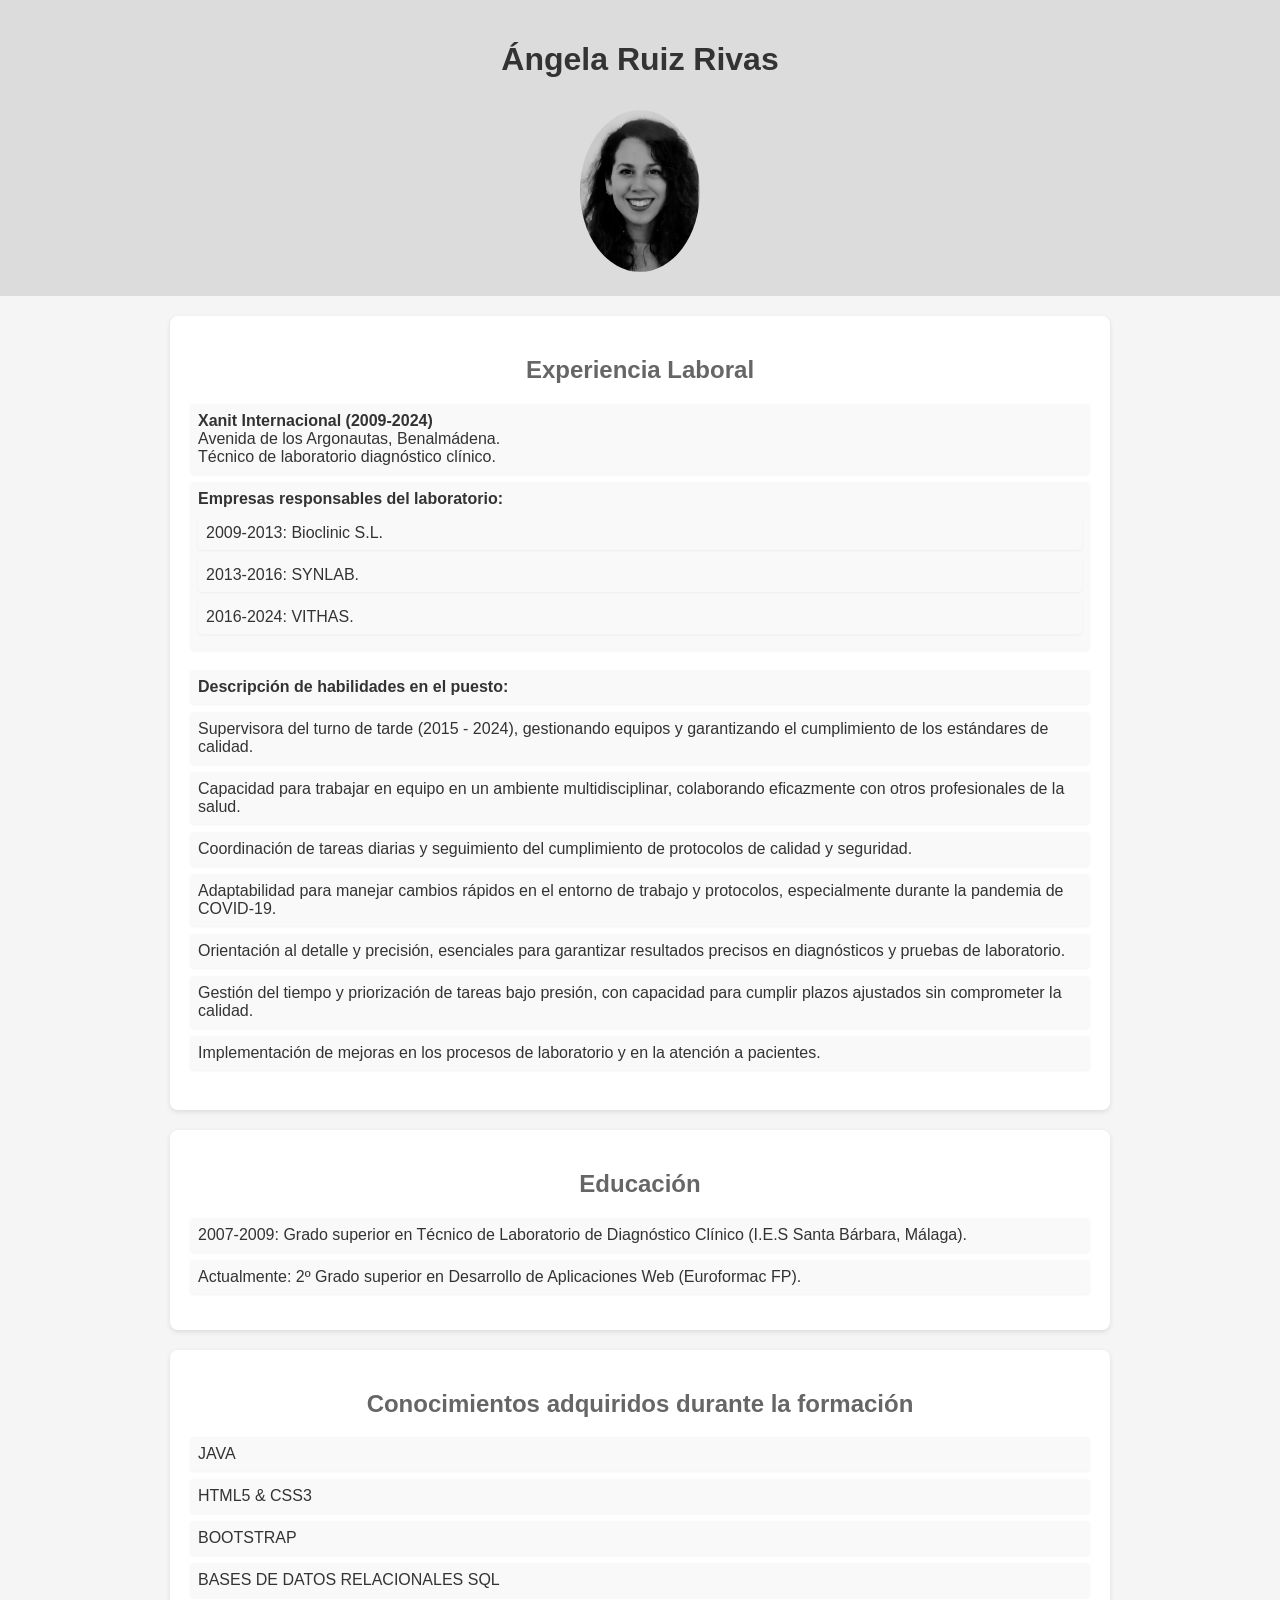
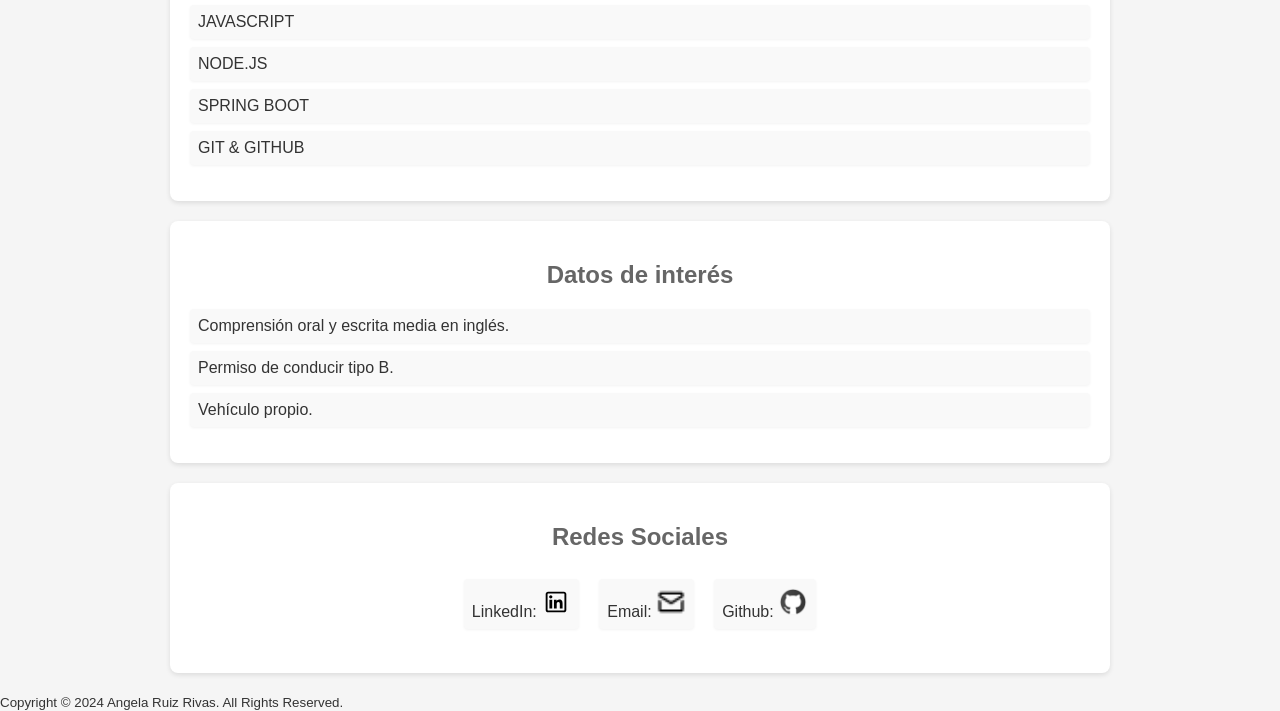
<file: perfil.html>
<!DOCTYPE html>
<html lang="es">
  <head>
    <meta charset="UTF-8" />
    <meta name="viewport" content="width=device-width, initial-scale=1.0" />
    <title>Perfil personal Ángela Ruiz Rivas</title>
    <link rel="stylesheet" href="perfil.css" />
  </head>

  <body>
    <!-- Encabezado -->
    <header id="encabezado">
      <h1>Ángela Ruiz Rivas</h1>
      <img
        src="./imagenes/ARR.jpeg"
        alt="Fotografía de Ángela Ruiz Rivas"
        width="120px"
      />
    </header>

    <!-- Información personal -->
    <section id="personal">
      <h2>Experiencia Laboral</h2>
      <div class="contenido">
        <div id="empresas">
          <ul>
            <li>
              <strong>Xanit Internacional (2009-2024)</strong><br />
              Avenida de los Argonautas, Benalmádena.<br />
              Técnico de laboratorio diagnóstico clínico.
            </li>
            <li>
              <strong>Empresas responsables del laboratorio:</strong>
              <ul>
                <li>2009-2013: Bioclinic S.L.</li>
                <li>2013-2016: SYNLAB.</li>
                <li>2016-2024: VITHAS.</li>
              </ul>
            </li>
          </ul>
        </div>
        <div id="descripcion">
          <ul>
            <li><strong>Descripción de habilidades en el puesto:</strong></li>
            <li>
              Supervisora del turno de tarde (2015 - 2024), gestionando equipos
              y garantizando el cumplimiento de los estándares de calidad.
            </li>
            <li>
              Capacidad para trabajar en equipo en un ambiente multidisciplinar,
              colaborando eficazmente con otros profesionales de la salud.
            </li>
            <li>
              Coordinación de tareas diarias y seguimiento del cumplimiento de
              protocolos de calidad y seguridad.
            </li>
            <li>
              Adaptabilidad para manejar cambios rápidos en el entorno de
              trabajo y protocolos, especialmente durante la pandemia de
              COVID-19.
            </li>
            <li>
              Orientación al detalle y precisión, esenciales para garantizar
              resultados precisos en diagnósticos y pruebas de laboratorio.
            </li>

            <li>
              Gestión del tiempo y priorización de tareas bajo presión, con
              capacidad para cumplir plazos ajustados sin comprometer la
              calidad.
            </li>

            <li>
              Implementación de mejoras en los procesos de laboratorio y en la
              atención a pacientes.
            </li>
          </ul>
        </div>
      </div>
    </section>

    <!-- Educación -->
    <section id="educacion">
      <h2>Educación</h2>
      <ul>
        <li>
          2007-2009: Grado superior en Técnico de Laboratorio de Diagnóstico
          Clínico (I.E.S Santa Bárbara, Málaga).
        </li>
        <li>
          Actualmente: 2º Grado superior en Desarrollo de Aplicaciones Web
          (Euroformac FP).
        </li>
      </ul>
    </section>

    <!-- Conocimientos adquiridos en el grado DAW-->
    <section id="daw">
      <h2>Conocimientos adquiridos durante la formación</h2>
      <ul>
        <li>JAVA</li>
        <li>HTML5 & CSS3</li>
        <li>BOOTSTRAP</li>
        <li>BASES DE DATOS RELACIONALES SQL</li>
        <li>JAVASCRIPT</li>
        <li>NODE.JS</li>
        <li>SPRING BOOT</li>
        <li>GIT & GITHUB</li>
      </ul>
    </section>

    <!-- Otros -->
    <section id="otros">
      <h2>Datos de interés</h2>
      <ul>
        <li>Comprensión oral y escrita media en inglés.</li>
        <li>Permiso de conducir tipo B.</li>
        <li>Vehículo propio.</li>
      </ul>
    </section>

    <!-- Redes sociales -->
    <section id="redes">
      <h2>Redes Sociales</h2>
      <ul>
        <li>
          LinkedIn:
          <a href="https://www.linkedin.com/in/angela2r/">
            <img
              src="./imagenes/linkedin.svg"
              alt="LinkedIn"
              width="24px"
              height="24px"
            />
          </a>
        </li>
        <li>
          Email:
          <a href="mailto:angelaruizdev@gmail.com">
            <img
              src="./imagenes/mail.png"
              alt="Email"
              width="24px"
              height="24px"
            />
          </a>
        </li>
        <li>
          Github:
          <a href="https://github.com/Anpidev">
            <img
              src="./imagenes/github.png"
              alt="Github"
              width="24px"
              height="24px"
            />
          </a>
        </li>
      </ul>
    </section>
    <footer>
      <small> Copyright © 2024 Angela Ruiz Rivas. All Rights Reserved. </small>
    </footer>
  </body>
</html>
</file>
<file: perfil.css>
/* Estilos generales para el cuerpo de la página */
body {
    font-family: 'Arial', sans-serif; /* Usamos una fuente simple y legible */
    background-color: #f5f5f5; /* Fondo gris claro para toda la página */
    color: #333; /* El texto será de color gris oscuro para que se lea fácilmente */
    margin: 0; /* Eliminamos el margen predeterminado */
    padding: 0; /* Eliminamos el padding predeterminado */
    box-sizing: border-box; /* Aseguramos que los elementos usen el tamaño correcto al contar los bordes y el padding */
}

/* Estilo para el encabezado (nombre y foto) */
header {
    background-color: #dcdcdc; /* Fondo gris más oscuro para el encabezado */
    color: #333; /* El texto en el encabezado será de color gris oscuro */
    padding: 20px; /* Espaciado dentro del encabezado */
    text-align: center; /* Alineamos el contenido en el centro */
}

header img {
    border-radius: 50%; /* Hacemos que la foto sea circular */
    margin-top: 10px; /* Le damos un pequeño espacio por encima de la imagen */
}

/* Estilo para cada sección de la página */
section {
    background-color: #ffffff; /* Fondo blanco para las secciones */
    margin: 20px auto; /* Márgenes automáticos para centrar las secciones */
    padding: 20px; /* Espaciado dentro de las secciones */
    width: 90%; /* El ancho de las secciones será el 90% de la pantalla */
    max-width: 900px; /* No se expandirá más allá de 900px de ancho */
    border-radius: 8px; /* Esquinas redondeadas */
    box-shadow: 0 2px 5px rgba(0, 0, 0, 0.1); /* Sombra sutil alrededor de las secciones para dar profundidad */
}

/* Estilo para los títulos de las secciones */
h2 {
    color: #666; /* Usamos un gris más suave para los subtítulos */
    text-align: center; /* Alineamos los subtítulos en el centro */
}

/* Estilo para las listas */
ul {
    padding: 0; /* Eliminamos el padding de las listas */
    list-style-type: none; /* Quitamos los puntos de la lista */
}

ul li {
    background-color: #f9f9f9; /* Fondo muy claro para cada ítem de la lista */
    margin: 8px 0; /* Espaciamos los ítems entre sí */
    padding: 8px; /* Espaciado dentro de cada ítem */
    border-radius: 4px; /* Esquinas redondeadas para los ítems */
    box-shadow: 0 1px 3px rgba(0, 0, 0, 0.05); /* Sombra suave para dar un toque de profundidad */
}


/* Estilo para las redes sociales (iconos) */
#redes ul {
    display: flex; /* Usamos flexbox para alinear los íconos de redes sociales en fila */
    justify-content: center; /* Centramos los íconos */
    gap: 20px; /* Dejamos un espacio entre los íconos */
}

#redes ul li {
    display: inline-block; /* Mostramos cada ícono como un bloque en línea */
}

#redes img {
    width: 30px; /* Los íconos tendrán un tamaño de 30px */
    height: 30px; /* Los íconos tendrán un tamaño de 30px */
}

/* Estilo para mejorar el aspecto de las secciones de experiencia y descripción */
#empresas, #descripcion {
    margin-bottom: 20px; /* Añadimos un espacio al final de estas secciones */
}

/* Estilo para los márgenes de las secciones principales */
#encabezado, #personal, #educacion, #otros, #redes {
    margin-bottom: 20px; /* Espacio entre las secciones */
}
</file>
